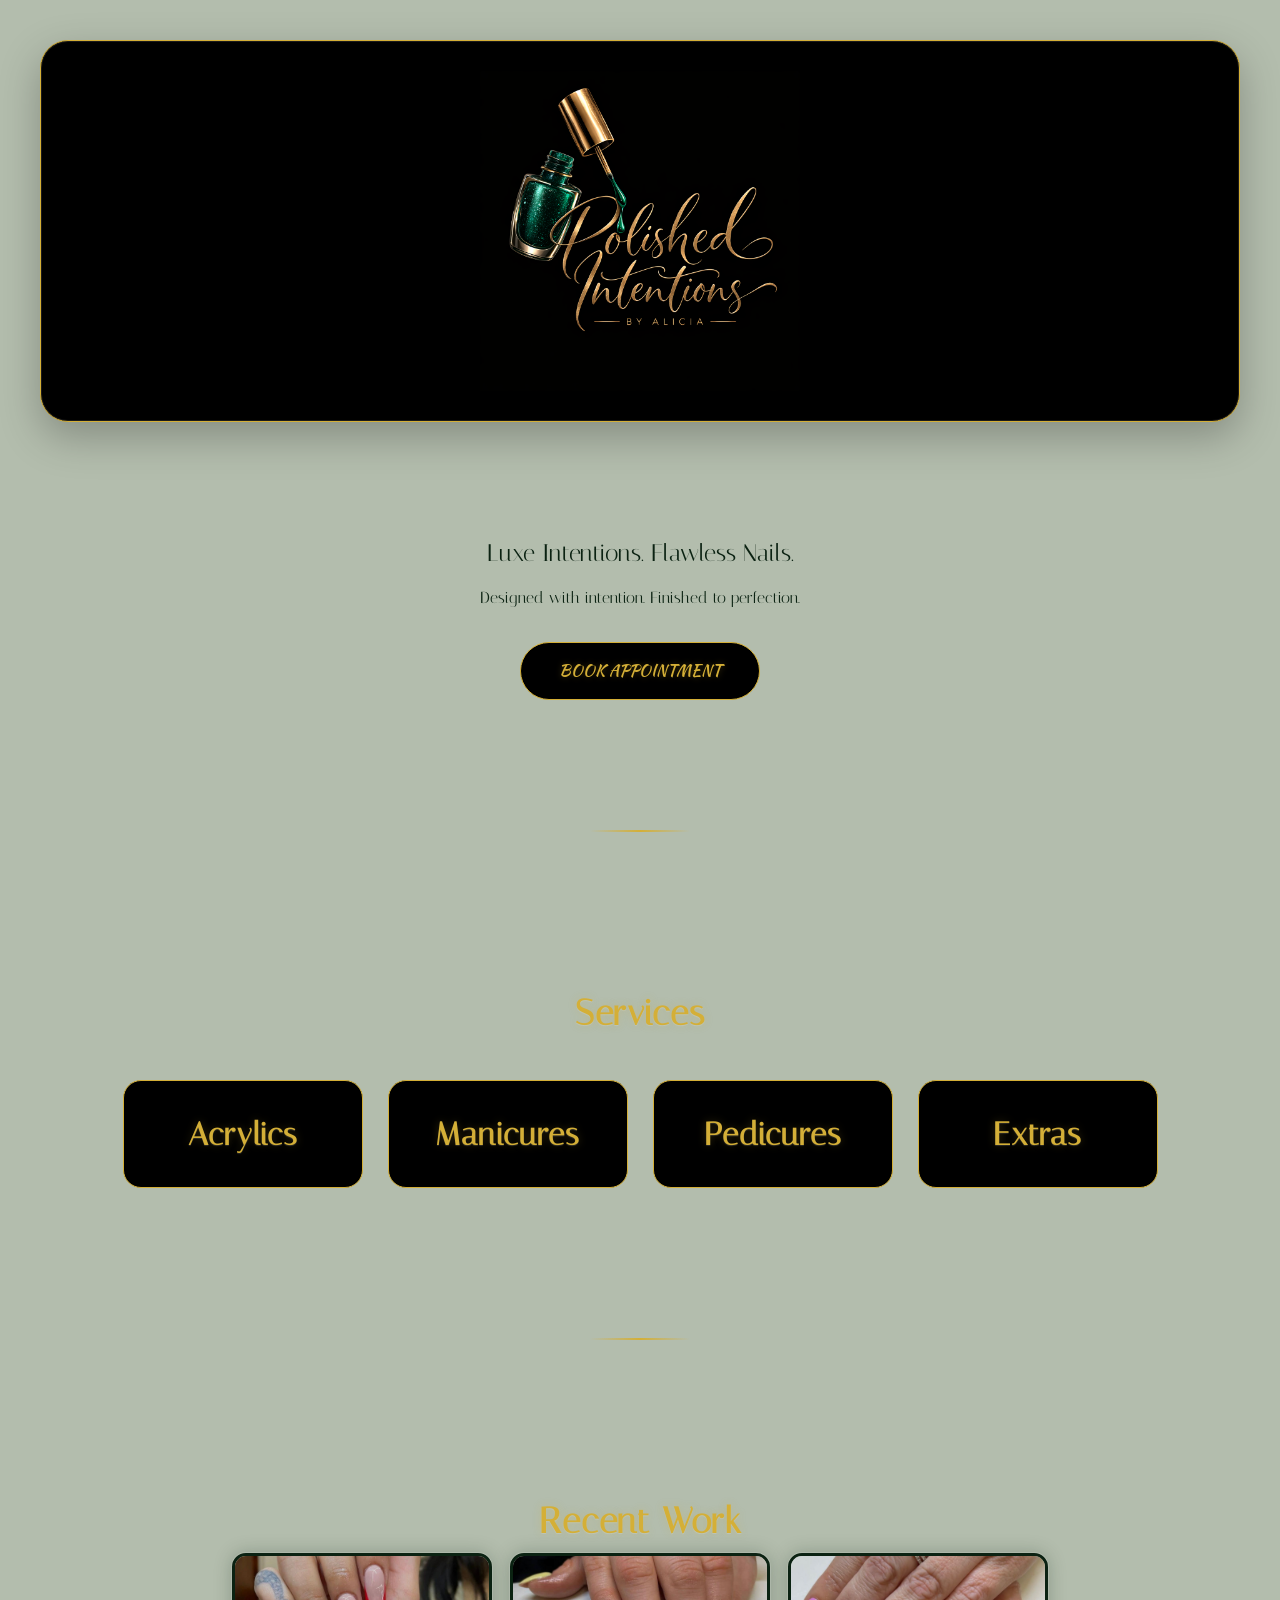
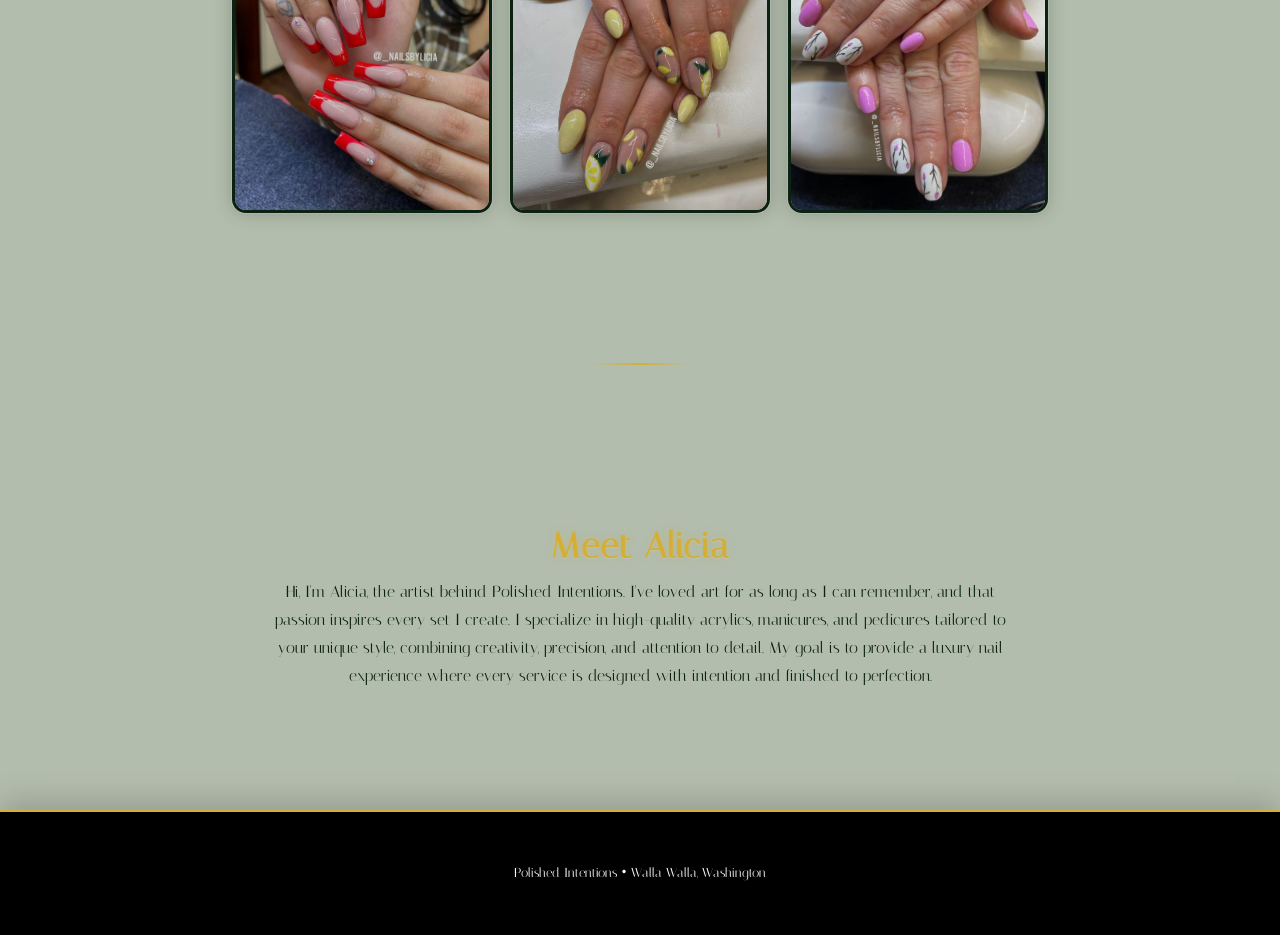
<file: index.html>
<!DOCTYPE html>
<html lang="en">
<head>
  <meta charset="UTF-8">
  <meta name="viewport" content="width=device-width, initial-scale=1.0">
  <title>Polished Intentions</title>

  <link href="https://fonts.googleapis.com/css2?family=Italiana&family=Kaushan+Script&display=swap" rel="stylesheet">
  <link rel="stylesheet" href="style.css">
</head>

<body>

  <!-- LOGO HEADER -->
  <div class="logo-header">
    <img src="logo.png" class="logo-wide" alt="Polished Intentions Logo">
  </div>

  <!-- HERO -->
  <div class="hero">

    <div class="tagline">
      Luxe Intentions. Flawless Nails.
    </div>

    <div class="subtext">
      Designed with intention. Finished to perfection.
    </div>

    <!-- BOOK NOW BUTTON (DIRECT SETMORE LINK) -->
    <a href="https://polishedintentionsbyalicia.setmore.com/?utm_source=qr-code&utm_medium=settings-share-bp"
       class="button"
       target="_blank"
       rel="noopener noreferrer">
      BOOK APPOINTMENT
    </a>

  </div>

  <div class="divider"></div>

  <!-- SERVICES -->
  <div class="section">

    <h2>Services</h2>

    <div class="services">

      <a href="acrylics.html" class="card-link">
        <div class="card">
          <h3>Acrylics</h3>
        </div>
      </a>

      <a href="manicures.html" class="card-link">
        <div class="card">
          <h3>Manicures</h3>
        </div>
      </a>

      <a href="pedicures.html" class="card-link">
        <div class="card">
          <h3>Pedicures</h3>
        </div>
      </a>

      <a href="extras.html" class="card-link">
        <div class="card">
          <h3>Extras</h3>
        </div>
      </a>

    </div>

  </div>

  <div class="divider"></div>

  <!-- GALLERY -->
  <div class="section">

    <h2>Recent Work</h2>

    <div class="gallery">
      <img src="red-nails.jpg" alt="Classic red nails">
      <img src="yellow-lemon-nails.jpg" alt="Yellow nail design">
      <img src="pink-nails.jpg" alt="Pink nail set">
    </div>

  </div>

  <div class="divider"></div>

  <!-- ABOUT -->
  <div class="section">

    <h2>Meet Alicia</h2>

    <p class="subtext">
      Hi, I'm Alicia, the artist behind Polished Intentions. I've loved art for as long as I can remember, and that passion inspires every set I create. I specialize in high-quality acrylics, manicures, and pedicures tailored to your unique style, combining creativity, precision, and attention to detail. My goal is to provide a luxury nail experience where every service is designed with intention and finished to perfection.
    </p>

  </div>

  <!-- FOOTER -->
  <div class="footer">
    Polished Intentions • Walla Walla, Washington
  </div>

</body>
</html>
</file>
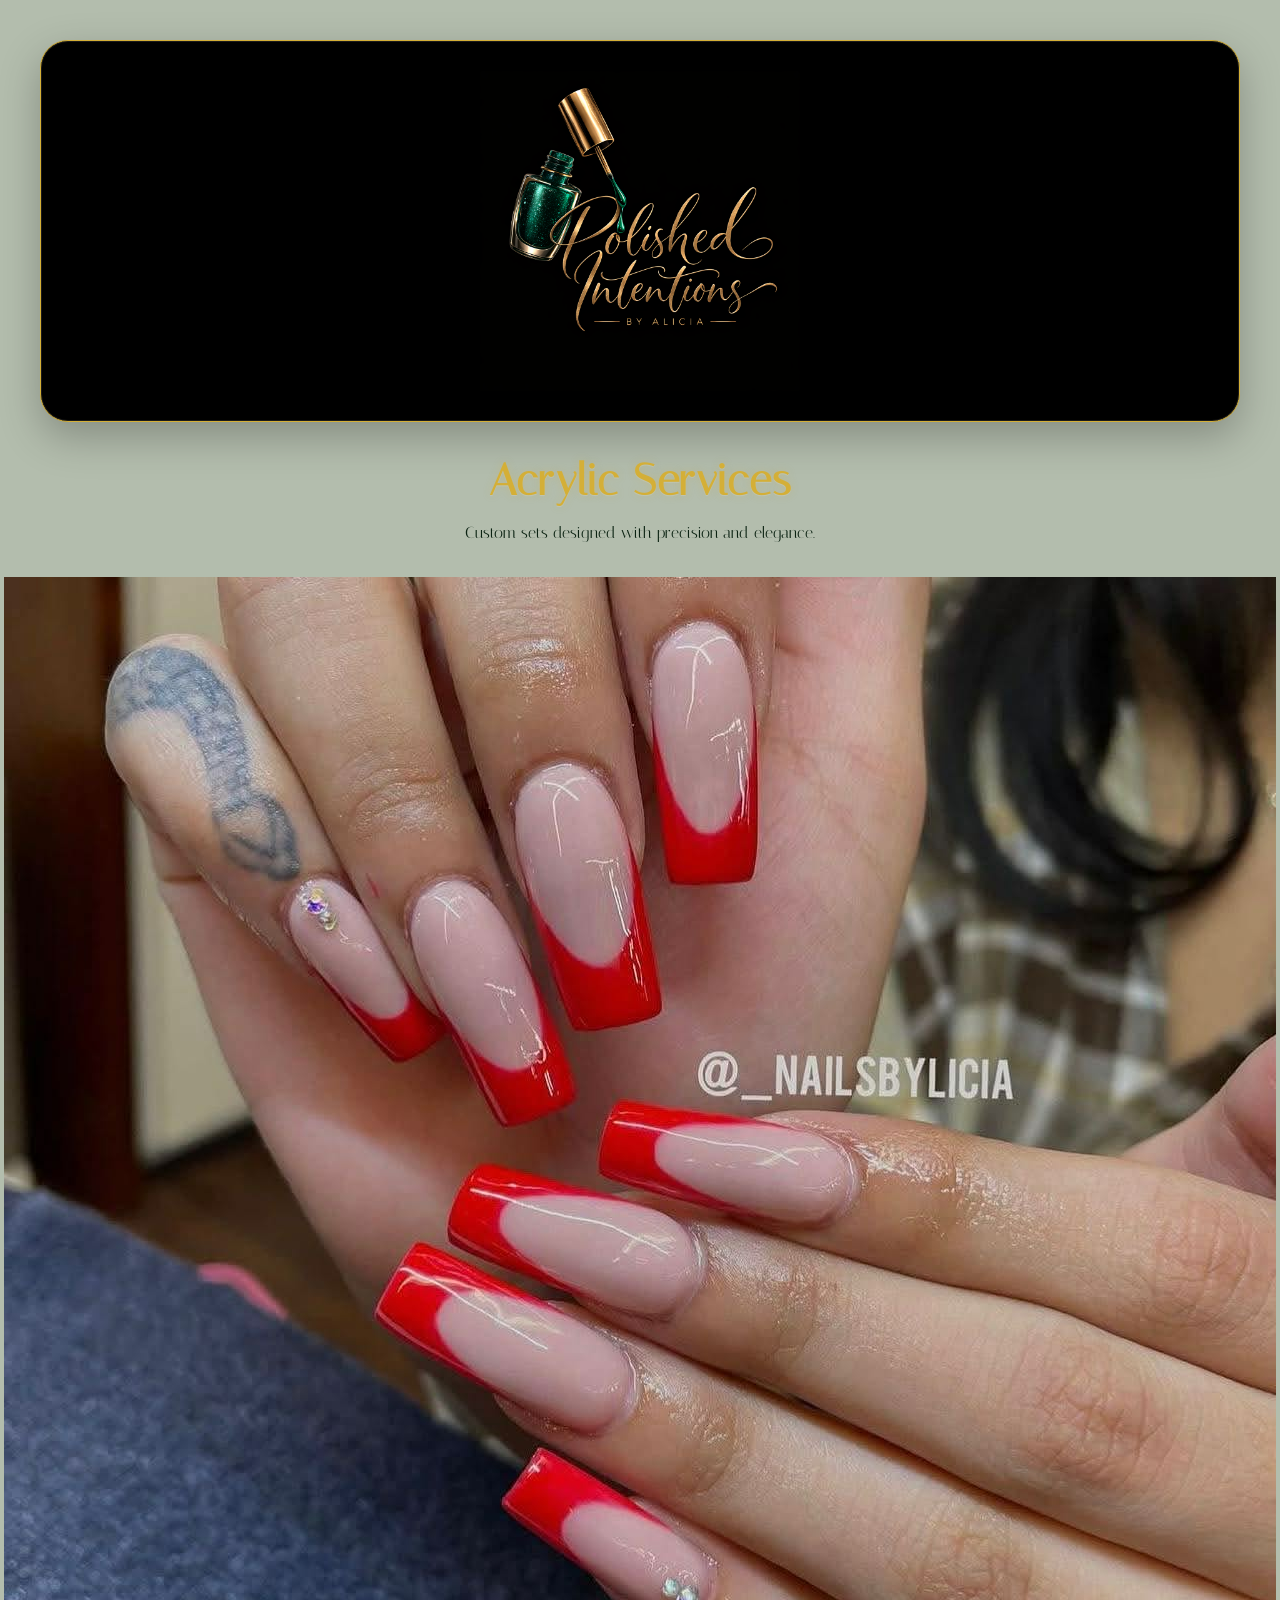
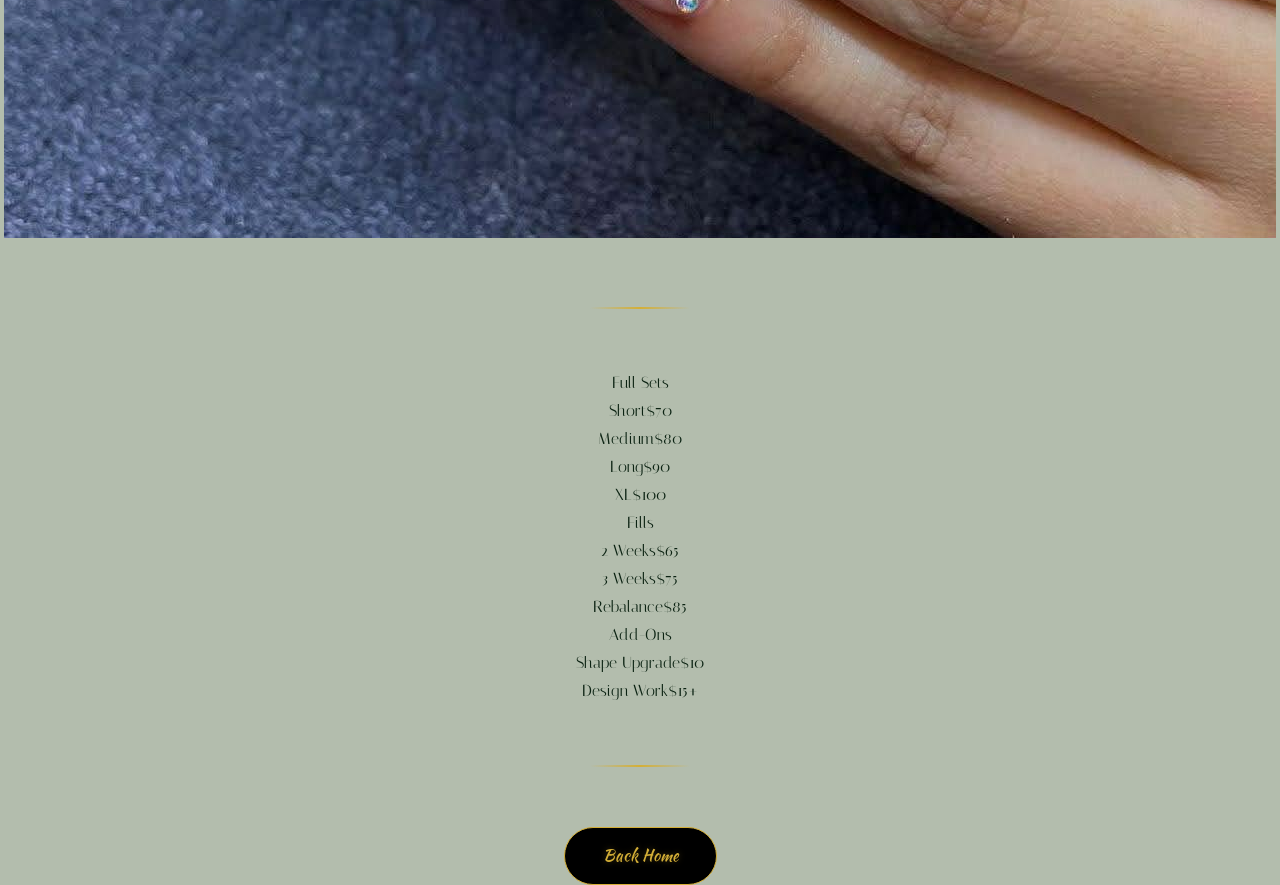
<file: acrylics.html>
<!DOCTYPE html>
<html lang="en">
<head>
<meta charset="UTF-8">
<meta name="viewport" content="width=device-width, initial-scale=1.0">
<title>Acrylics | Polished Intentions</title>

<link href="https://fonts.googleapis.com/css2?family=Italiana&family=Kaushan+Script&display=swap" rel="stylesheet">
<link rel="stylesheet" href="style.css">
</head>

<body>

<div class="logo-header">
  <img src="logo.png" class="logo-wide" alt="Polished Intentions">
</div>

<h1>Acrylic Services</h1>
<p class="subtext">Custom sets designed with precision and elegance.</p>

<img src="red-nails.jpg" class="feature-img" alt="Acrylic nails">

<div class="divider"></div>

<div class="menu">

  <div class="section-title">Full Sets</div>
  <div class="line"><span>Short</span><span>$70</span></div>
  <div class="line"><span>Medium</span><span>$80</span></div>
  <div class="line"><span>Long</span><span>$90</span></div>
  <div class="line"><span>XL</span><span>$100</span></div>

  <div class="section-title">Fills</div>
  <div class="line"><span>2 Weeks</span><span>$65</span></div>
  <div class="line"><span>3 Weeks</span><span>$75</span></div>
  <div class="line"><span>Rebalance</span><span>$85</span></div>

  <div class="section-title">Add-Ons</div>
  <div class="line"><span>Shape Upgrade</span><span>$10</span></div>
  <div class="line"><span>Design Work</span><span>$15+</span></div>

</div>

<div class="divider"></div>

<a href="index.html" class="button">Back Home</a>

</body>
</html>
</file>
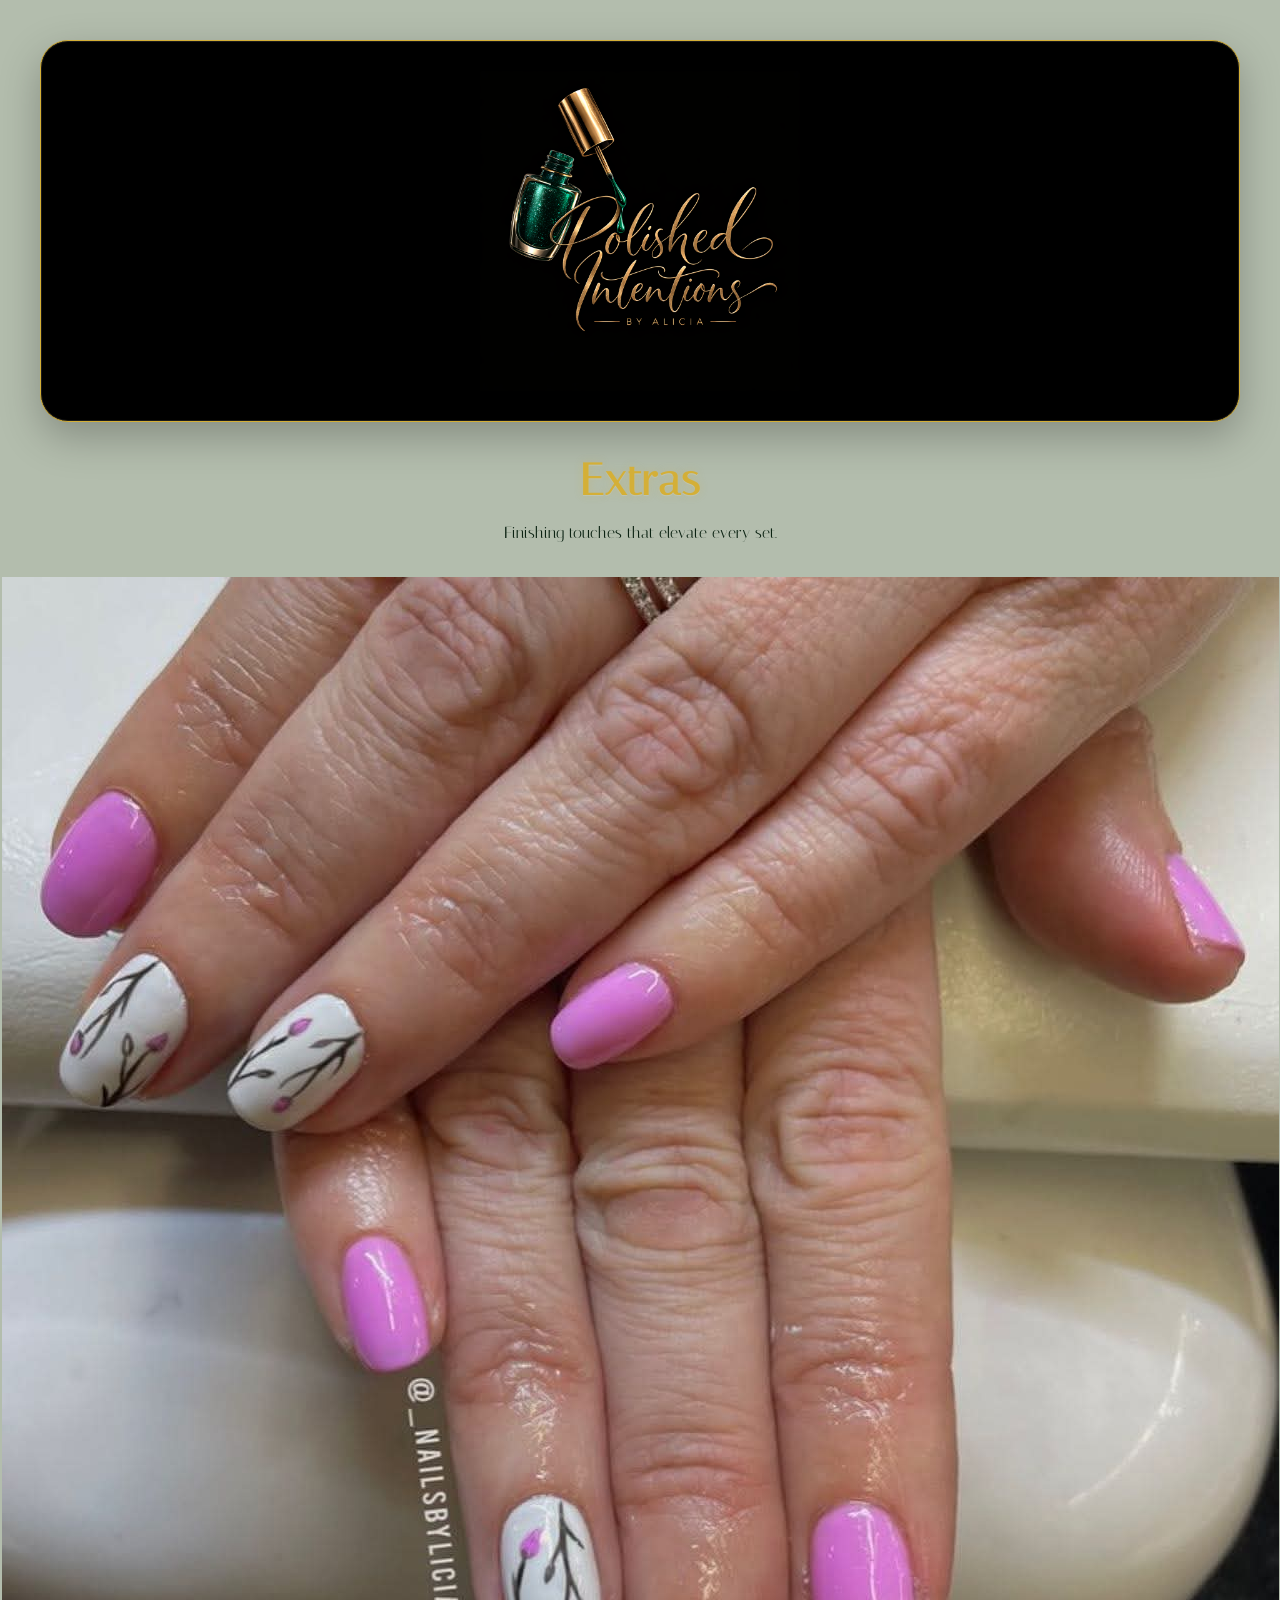
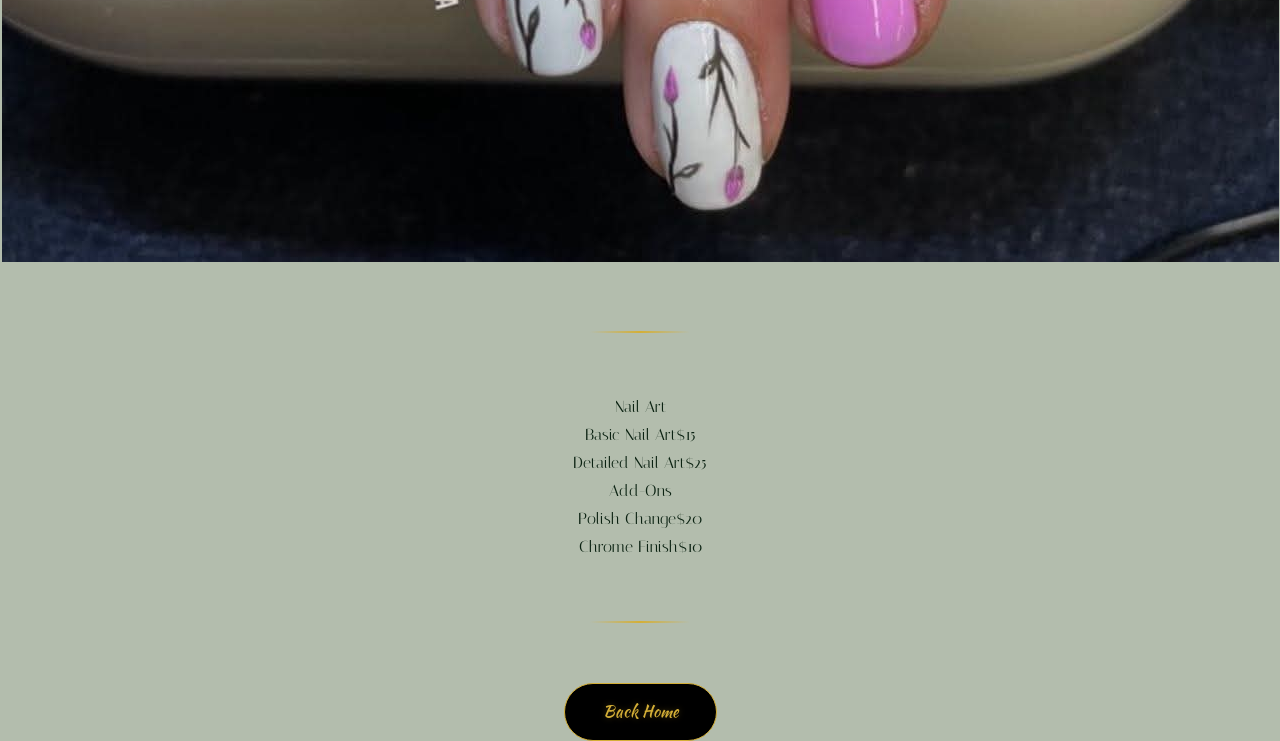
<file: extras.html>
<!DOCTYPE html>
<html lang="en">
<head>
<meta charset="UTF-8">
<meta name="viewport" content="width=device-width, initial-scale=1.0">
<title>Extras | Polished Intentions</title>

<link href="https://fonts.googleapis.com/css2?family=Italiana&family=Kaushan+Script&display=swap" rel="stylesheet">
<link rel="stylesheet" href="style.css">
</head>

<body>

<div class="logo-header">
  <img src="logo.png" class="logo-wide" alt="Polished Intentions">
</div>

<h1>Extras</h1>
<p class="subtext">Finishing touches that elevate every set.</p>

<img src="pinknails.jpg" class="feature-img" alt="Nail art">

<div class="divider"></div>

<div class="menu">

  <div class="section-title">Nail Art</div>

  <div class="line"><span>Basic Nail Art</span><span>$15</span></div>
  <div class="line"><span>Detailed Nail Art</span><span>$25</span></div>

  <div class="section-title">Add-Ons</div>

  <div class="line"><span>Polish Change</span><span>$20</span></div>
  <div class="line"><span>Chrome Finish</span><span>$10</span></div>

</div>

<div class="divider"></div>

<a href="index.html" class="button">Back Home</a>

</body>
</html>
</file>
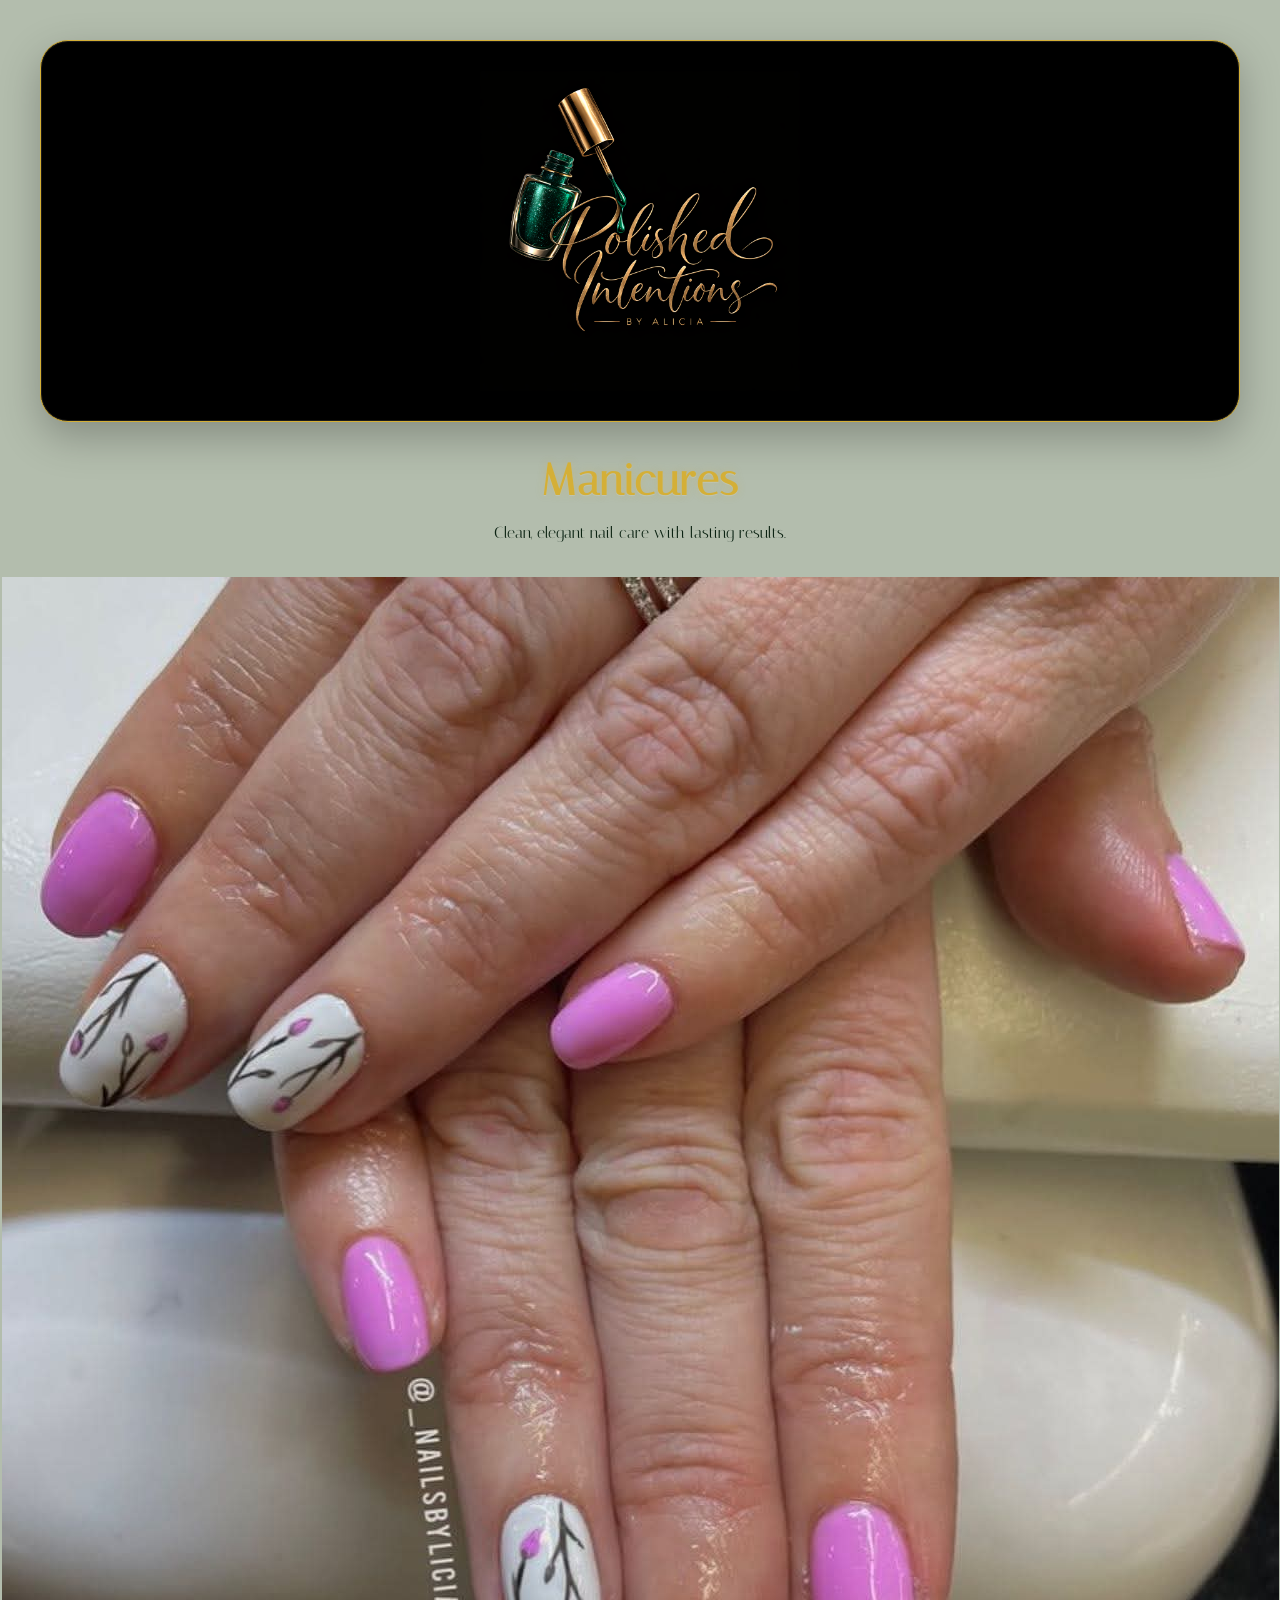
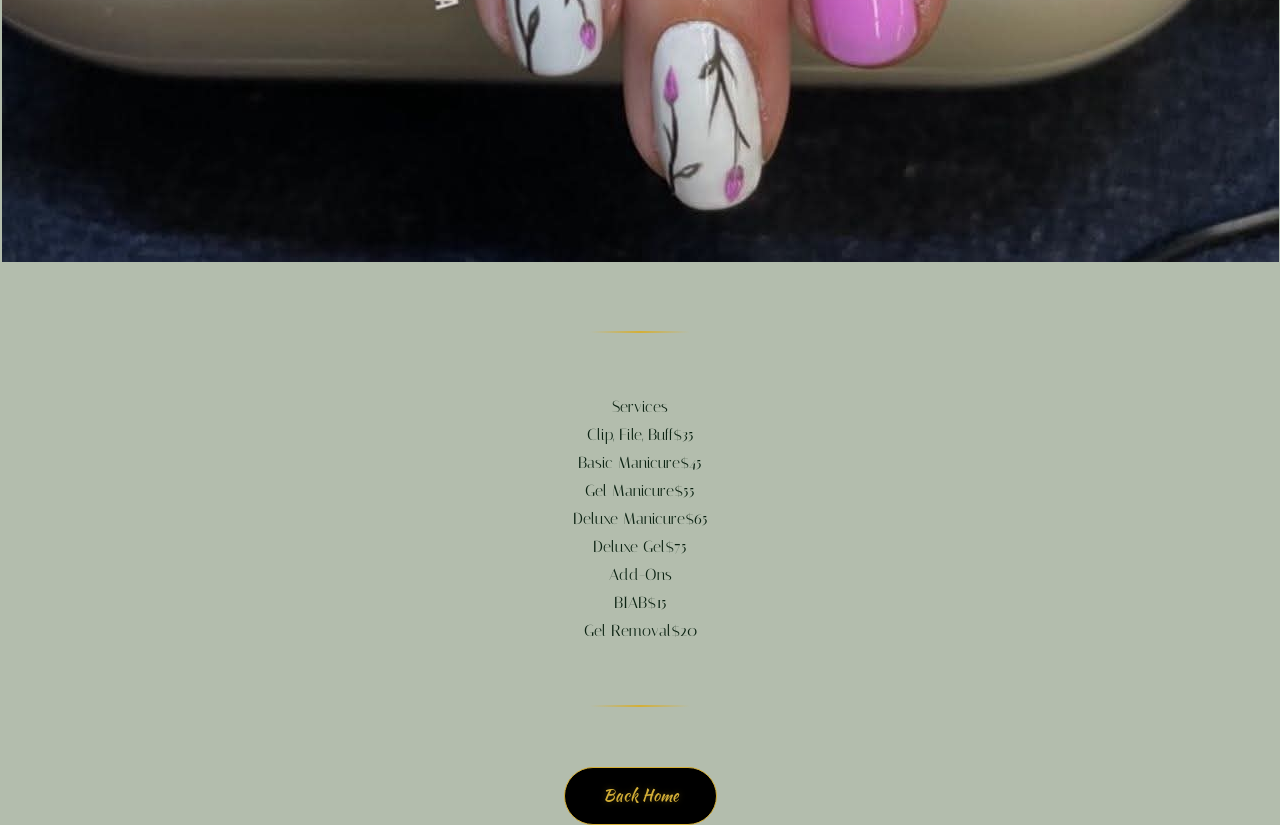
<file: manicures.html>
<!DOCTYPE html>
<html lang="en">
<head>
<meta charset="UTF-8">
<meta name="viewport" content="width=device-width, initial-scale=1.0">
<title>Manicures | Polished Intentions</title>

<link href="https://fonts.googleapis.com/css2?family=Italiana&family=Kaushan+Script&display=swap" rel="stylesheet">
<link rel="stylesheet" href="style.css">
</head>

<body>

<div class="logo-header">
  <img src="logo.png" class="logo-wide" alt="Polished Intentions">
</div>

<h1>Manicures</h1>
<p class="subtext">Clean, elegant nail care with lasting results.</p>

<img src="pink-nails.jpg" class="feature-img" alt="Manicure nails">

<div class="divider"></div>

<div class="menu">

  <div class="section-title">Services</div>

  <div class="line"><span>Clip, File, Buff</span><span>$35</span></div>
  <div class="line"><span>Basic Manicure</span><span>$45</span></div>
  <div class="line"><span>Gel Manicure</span><span>$55</span></div>
  <div class="line"><span>Deluxe Manicure</span><span>$65</span></div>
  <div class="line"><span>Deluxe Gel</span><span>$75</span></div>

  <div class="section-title">Add-Ons</div>
  <div class="line"><span>BIAB</span><span>$15</span></div>
  <div class="line"><span>Gel Removal</span><span>$20</span></div>

</div>

<div class="divider"></div>

<a href="index.html" class="button">Back Home</a>

</body>
</html>
</file>
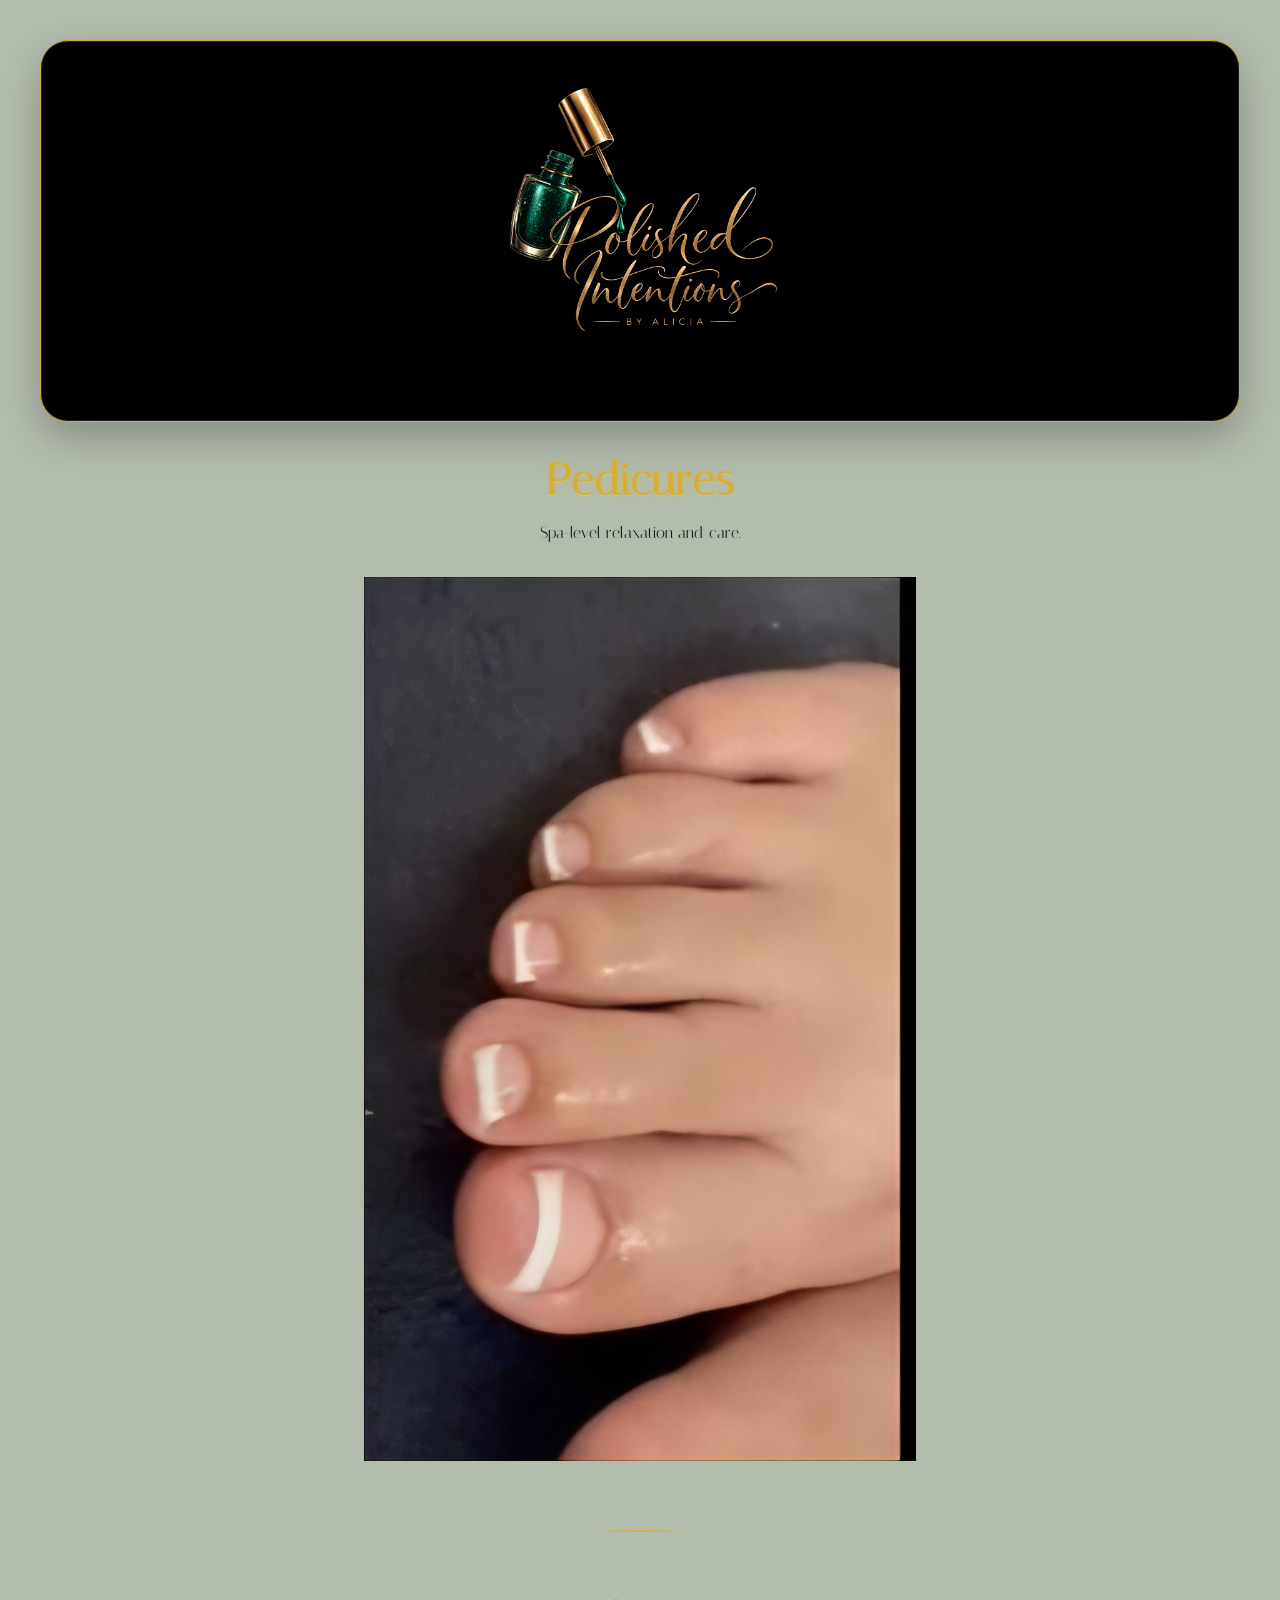
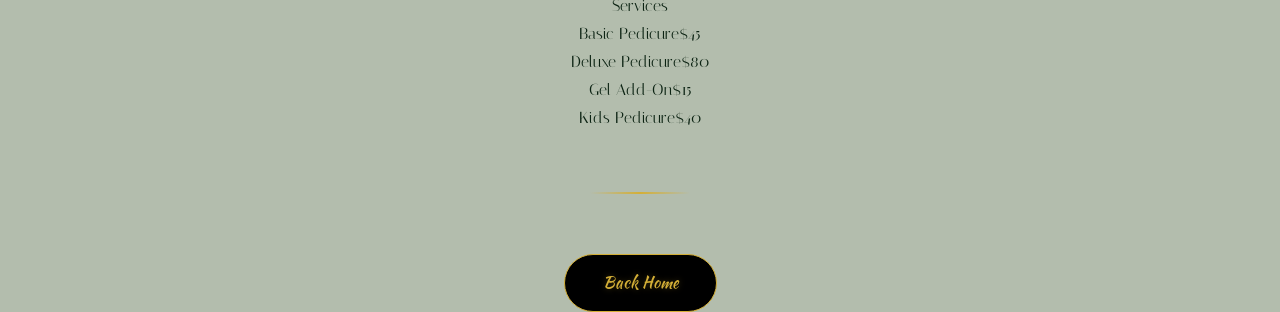
<file: pedicures.html>
<!DOCTYPE html>
<html lang="en">
<head>
<meta charset="UTF-8">
<meta name="viewport" content="width=device-width, initial-scale=1.0">
<title>Pedicures | Polished Intentions</title>

<link href="https://fonts.googleapis.com/css2?family=Italiana&family=Kaushan+Script&display=swap" rel="stylesheet">
<link rel="stylesheet" href="style.css">
</head>

<body>

<div class="logo-header">
  <img src="logo.png" class="logo-wide" alt="Polished Intentions">
</div>

<h1>Pedicures</h1>
<p class="subtext">Spa-level relaxation and care.</p>

<img src="pedicure.jpg" class="feature-img" alt="Pedicure">

<div class="divider"></div>

<div class="menu">

  <div class="section-title">Services</div>

  <div class="line"><span>Basic Pedicure</span><span>$45</span></div>
  <div class="line"><span>Deluxe Pedicure</span><span>$80</span></div>
  <div class="line"><span>Gel Add-On</span><span>$15</span></div>
  <div class="line"><span>Kids Pedicure</span><span>$40</span></div>

</div>

<div class="divider"></div>

<a href="index.html" class="button">Back Home</a>

</body>
</html>
</file>
<file: style.css>
/* =====================
POLISHED INTENTIONS
SAGE + FOREST + LUXURY GOLD
===================== */

/* FONTS */
@import url('https://fonts.googleapis.com/css2?family=Italiana&family=Playfair+Display:wght@400;500;600&family=Kaushan+Script&display=swap');

/* RESET */

* {
  margin: 0;
  padding: 0;
  box-sizing: border-box;
  }

/* =====================
COLOR PALETTE
===================== */
:root {
--sage: #b3bdad;
--forest: #0b2212;
--gold: #D4AF37;
--black: #000000;
--white: #ffffff;
}

/* =====================
BODY
===================== */
body {
font-family: 'Italiana', serif;
color: var(--forest);
text-align: center;
line-height: 1.75;
background: var(--sage);
min-height: 100vh;
}

/* =====================
HEADINGS
===================== */
h1,
h2,
h3 {
color: var(--gold);
letter-spacing: 1px;

text-shadow:
0 1px 1px rgba(255,255,255,0.15),
0 0 8px rgba(212,175,55,0.25);
}

h1 {
font-size: calc(2.5rem + 4px);
}

h2 {
font-size: calc(2rem + 4px);
}

h3 {
font-size: calc(1.75rem + 4px);
}

/* =====================
LOGO HEADER
===================== */
.logo-header {
width: 100%;
max-width: 1200px;
margin: 40px auto 20px;

background: var(--black);
border: 1px solid var(--gold);

padding: 30px 20px;
border-radius: 28px;

display: flex;
justify-content: center;
align-items: center;

box-shadow:
inset 0 0 0 1px rgba(255,255,255,0.10),
0 15px 40px rgba(0,0,0,0.25);
}

.logo-wide {
width: 320px;
max-width: 85%;
height: auto;
}

/* =====================
HERO
===================== */
.hero {
padding: 90px 20px 70px;
}

.tagline {
font-size: 24px;
margin-bottom: 10px;
color: var(--forest);
}

.subtext {
color: var(--forest);
font-size: 16px;

max-width: 750px;
margin: 0 auto 30px;
}

/* =====================
BUTTONS
===================== */
.button {
font-family: 'Kaushan Script', cursive;

background: var(--black);
color: var(--gold);

padding: 14px 38px;

text-decoration: none;

border-radius: 50px;

display: inline-flex;
justify-content: center;
align-items: center;
text-align: center;

border: 1px solid var(--gold);

text-shadow:
0 0 6px rgba(212,175,55,0.30);

transition: all 0.3s ease;
}

.button:hover {
transform: translateY(-3px);

box-shadow:
0 0 22px rgba(212,175,55,0.35);
}

/* =====================
DIVIDER
===================== */
.divider {
width: 100px;
height: 2px;

margin: 60px auto;

background: linear-gradient(
90deg,
transparent,
var(--gold),
transparent
);
}

/* =====================
SECTIONS
===================== */
.section {
padding: 90px 20px;
}

/* =====================
SERVICES
===================== */
.services {
display: flex;
flex-wrap: wrap;
justify-content: center;
gap: 25px;

margin-top: 35px;
}

.card-link {
text-decoration: none;
color: inherit;
}

.card {
width: 240px;

padding: 25px;

background: var(--black);
color: var(--gold);

border: 1px solid var(--gold);
border-radius: 18px;

transition: all 0.3s ease;
}

.card:hover {
transform: translateY(-6px);

box-shadow:
0 0 25px rgba(212,175,55,0.35);
}

/* =====================
GALLERY
===================== */
.gallery {
display: flex;
flex-wrap: wrap;
justify-content: center;
gap: 18px;
}

.gallery img {
width: 260px;
height: 260px;

object-fit: cover;

border-radius: 14px;

border: 3px solid var(--forest);

box-shadow:
0 0 0 1px rgba(255,255,255,0.15),
0 0 18px rgba(11,34,18,0.25);
}

/* =====================
ABOUT
===================== */
.about {
color: var(--forest);
}

/* =====================
LINKS
===================== */
a {
color: var(--forest);
}

a:hover {
color: var(--gold);
}

/* =====================
FOOTER
===================== */
.footer {
padding: 50px;

font-size: 13px;

color: var(--white);

background: var(--black);

border-top: 2px solid var(--gold);

box-shadow:
0 -8px 30px rgba(0,0,0,0.18);
}

.footer a {
color: var(--white);
text-decoration: none;
}

.footer a:hover {
color: var(--gold);
}

/* =====================
MOBILE
===================== */
@media (max-width: 768px) {

.logo-wide {
width: 250px;
}

.card {
width: 80%;
}

.gallery img {
width: 160px;
height: 160px;
}

.hero {
padding: 70px 20px 50px;
}

h1 {
font-size: calc(2rem + 4px);
}

h2 {
font-size: calc(1.7rem + 4px);
}

h3 {
font-size: calc(1.4rem + 4px);
}
}
</file>
